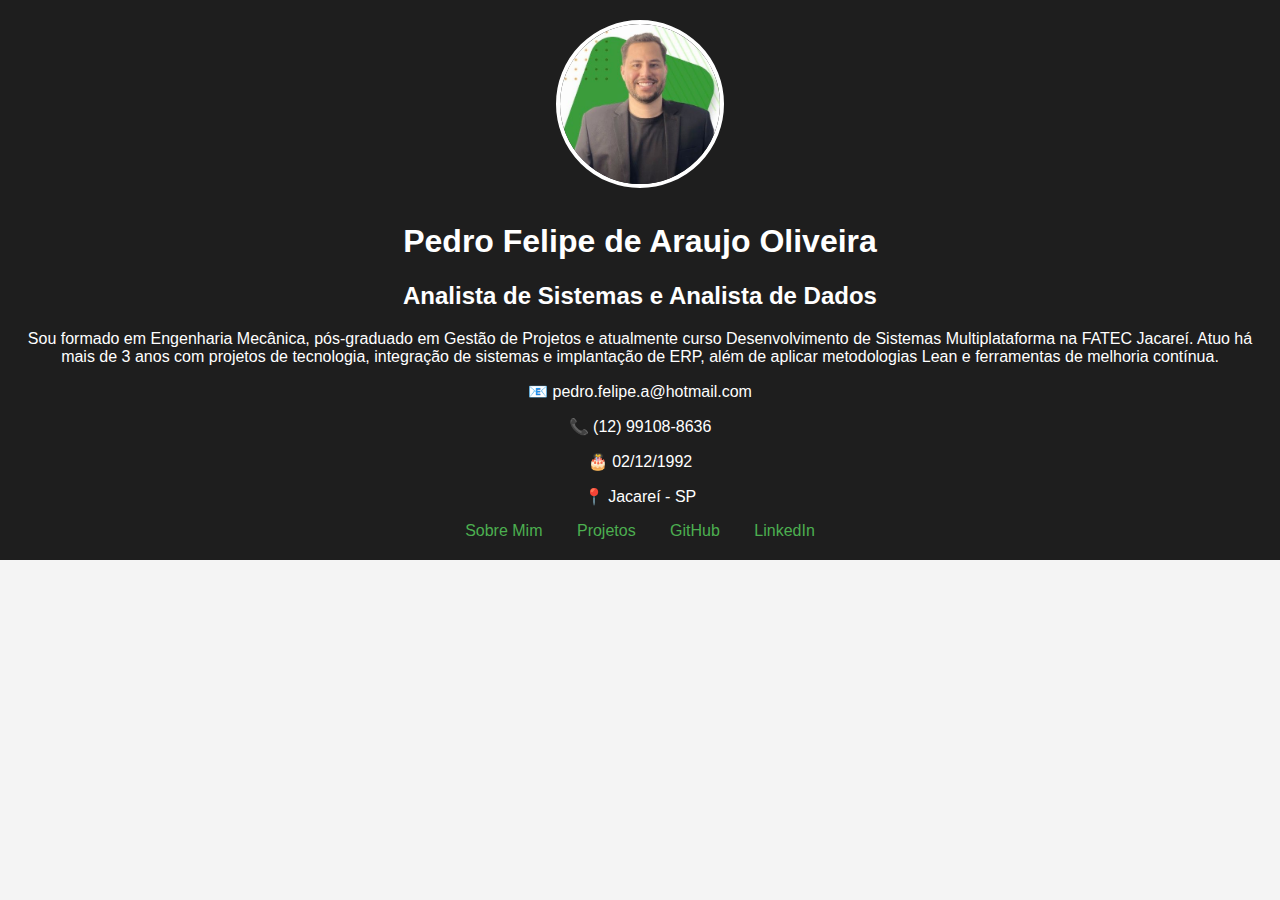
<file: index.html>
<!DOCTYPE html>
<html lang="pt-br">
<head>
  <meta charset="UTF-8" />
  <meta name="viewport" content="width=device-width, initial-scale=1.0"/>
  <title>Pedro Oliveira | Portfólio</title>
  <link rel="stylesheet" href="assets/css/portfolio.css"/>
</head>
<body>
  <header>
    <img src="assets/images/eu.jpeg" alt="Foto de Perfil" class="foto-perfil"/>
    <h1>Pedro Felipe de Araujo Oliveira</h1>
    <h2>Analista de Sistemas e Analista de Dados</h2>
    <p>Sou formado em Engenharia Mecânica, pós-graduado em Gestão de Projetos e atualmente curso Desenvolvimento de Sistemas Multiplataforma na FATEC Jacareí. Atuo há mais de 3 anos com projetos de tecnologia, integração de sistemas e implantação de ERP, além de aplicar metodologias Lean e ferramentas de melhoria contínua.</p>
    <div class="contato">
      <p>📧 pedro.felipe.a@hotmail.com</p>
      <p>📞 (12) 99108-8636</p>
      <p>🎂 02/12/1992</p>
      <p>📍 Jacareí - SP</p>
    </div>
    <nav>
      <a href="index.html">Sobre Mim</a>
      <a href="portfolio.html">Projetos</a>
      <a href="https://github.com/PedroOlveira" target="_blank">GitHub</a>
      <a href="https://www.linkedin.com/in/pedro-felipe-de-araujo-oliveira-3659b9163" target="_blank">LinkedIn</a>
    </nav>
  </header>
</body>
</html>
</file>
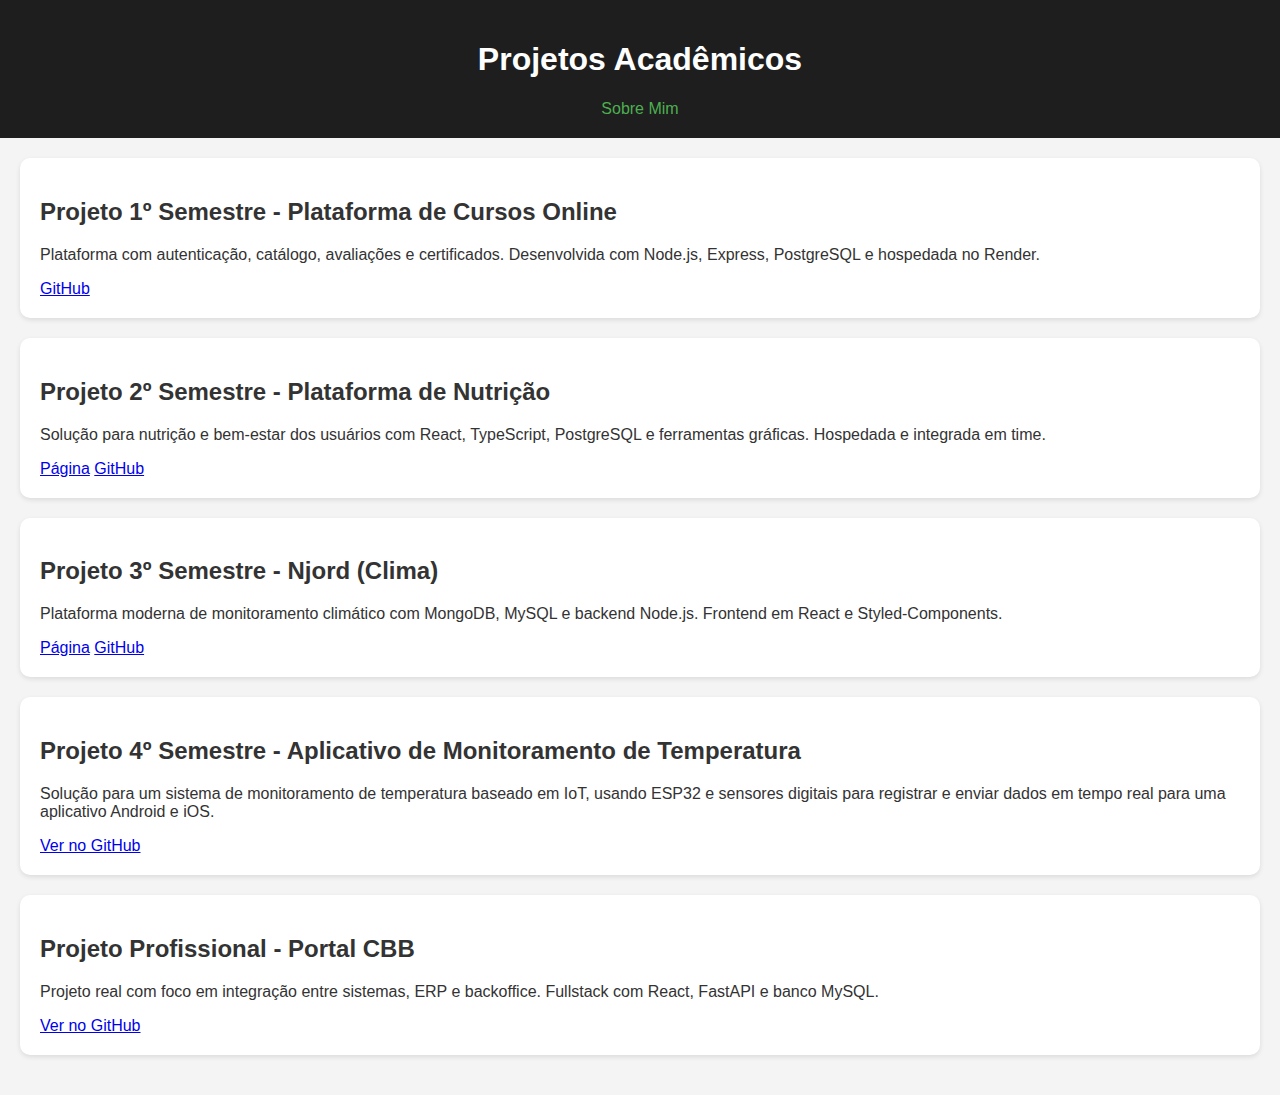
<file: portfolio.html>
<!DOCTYPE html>
<html lang="pt-br">
<head>
  <meta charset="UTF-8" />
  <meta name="viewport" content="width=device-width, initial-scale=1.0"/>
  <title>Projetos | Pedro Oliveira</title>
  <link rel="stylesheet" href="assets/css/portfolio.css"/>
</head>
<body>
  <header>
    <h1>Projetos Acadêmicos</h1>
    <nav>
      <a href="index.html">Sobre Mim</a>
    </nav>
  </header>
  <main class="projetos">
    <section>
      <h2>Projeto 1º Semestre - Plataforma de Cursos Online</h2>
      <p>Plataforma com autenticação, catálogo, avaliações e certificados. Desenvolvida com Node.js, Express, PostgreSQL e hospedada no Render.</p>
      <a href="https://github.com/gjulianni/Innovatech" target="_blank">GitHub</a>
    </section>
    <section>
      <h2>Projeto 2º Semestre - Plataforma de Nutrição</h2>
      <p>Solução para nutrição e bem-estar dos usuários com React, TypeScript, PostgreSQL e ferramentas gráficas. Hospedada e integrada em time.</p>
      <a href="https://ceres-vita.onrender.com" target="_blank">Página</a>
      <a href="https://github.com/InovatechLabs/Ceres-Vita" target="_blank">GitHub</a>
    </section>
    <section>
      <h2>Projeto 3º Semestre - Njord (Clima)</h2>
      <p>Plataforma moderna de monitoramento climático com MongoDB, MySQL e backend Node.js. Frontend em React e Styled-Components.</p>
      <a href="https://njord-static.onrender.com" target="_blank">Página</a>
      <a href="https://github.com/InovatechLabs/NJORD" target="_blank">GitHub</a>
    </section>
    <section>
      <h2>Projeto 4º Semestre - Aplicativo de Monitoramento de Temperatura</h2>
      <p>Solução para um sistema de monitoramento de temperatura baseado em IoT, usando ESP32 e sensores digitais para registrar e enviar dados em tempo real para uma aplicativo Android e iOS.</p>
      <a href="https://github.com/InovatechLabs/SafeTemp" target="_blank">Ver no GitHub</a>
    </section>
    <section>
      <h2>Projeto Profissional - Portal CBB</h2>
      <p>Projeto real com foco em integração entre sistemas, ERP e backoffice. Fullstack com React, FastAPI e banco MySQL.</p>
      <a href="https://github.com/cbbdistribuidora/portal-cbb" target="_blank">Ver no GitHub</a>
    </section>
  </main>
</body>
</html>
</file>
<file: assets/css/portfolio.css>
body {
  font-family: Arial, sans-serif;
  background-color: #f4f4f4;
  color: #333;
  margin: 0;
  padding: 0;
}
header {
  background-color: #1e1e1e;
  color: #fff;
  text-align: center;
  padding: 20px;
}
.foto-perfil {
  width: 160px;
  border-radius: 100px;
  border: 4px solid #fff;
  margin-bottom: 10px;
}
nav a {
  margin: 0 15px;
  text-decoration: none;
  color: #4caf50;
}
main.projetos {
  padding: 20px;
}
main.projetos section {
  background: #fff;
  margin-bottom: 20px;
  padding: 20px;
  border-radius: 10px;
  box-shadow: 0 2px 5px rgba(0,0,0,0.1);
}
</file>
